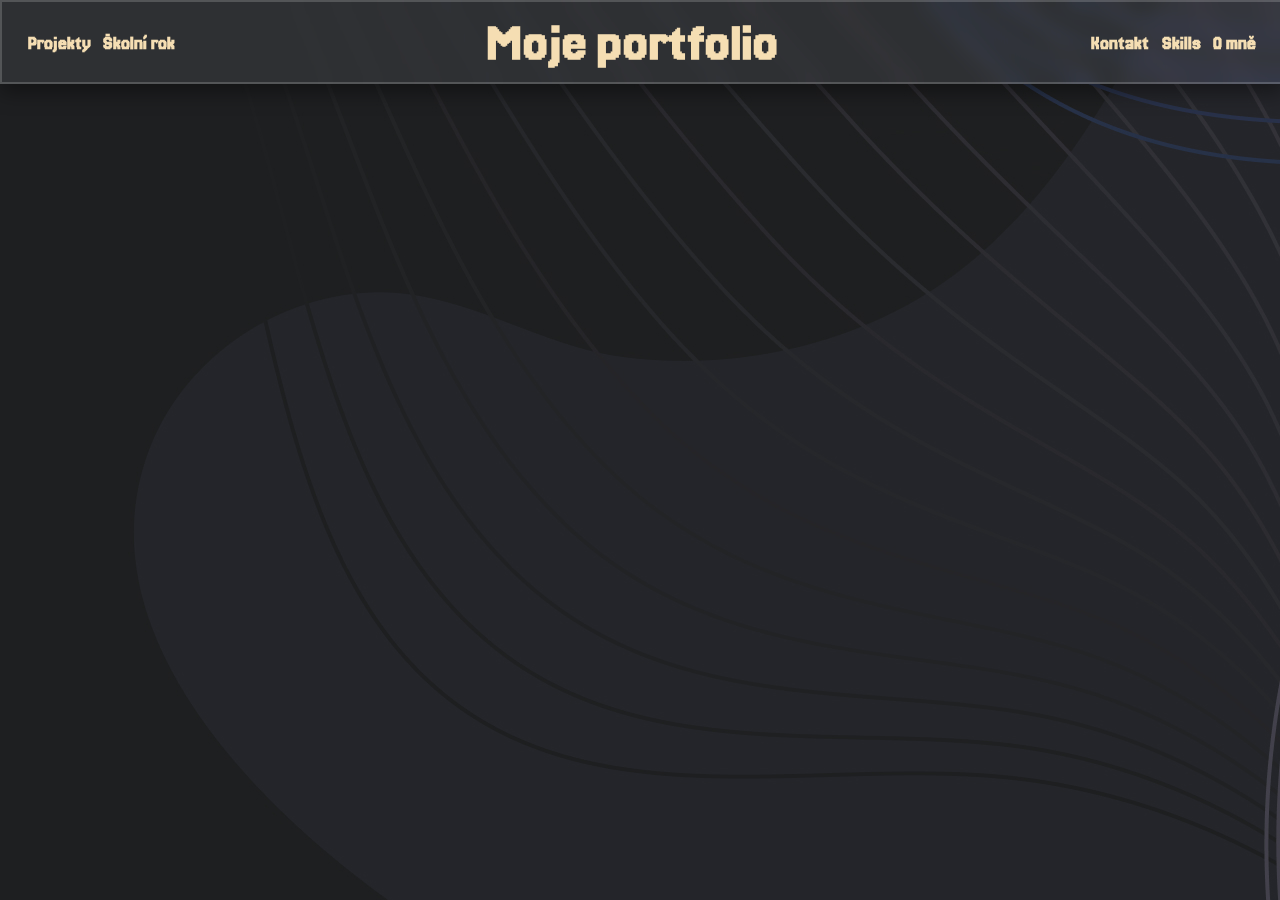
<file: cd/index.html>
<!DOCTYPE html>
<html lang="en">
<head>
    <meta charset="UTF-8">
    <meta name="viewport" content="width=device-width, initial-scale=1.0">
    <title>Portfolio - Jan Přinda</title>
    <link rel="stylesheet" href="header/css/imports.css">
    <link rel="stylesheet" href="body.css">
    <link rel="preconnect" href="https://fonts.googleapis.com">
    <link rel="preconnect" href="https://fonts.gstatic.com" crossorigin>
    <link href="https://fonts.googleapis.com/css2?family=Bebas+Neue&family=Jersey+20&display=swap" rel="stylesheet">
    <link rel="icon" type="image/png" href="../../globalassets/infis-logo.png">
</head>
<body>
    <header class="site-header">
        
        <div class="left-side">
            <a href="pages/projekty/projekty.html">Projekty</a>
            <a href="pages/skolnirok/skolnirok.html">Školní rok</a>
        </div>

        <a class="site-name">Moje portfolio</a>

        <div class="right-side">
            <a href="pages/kontakt/kontakt.html">Kontakt</a>
            <a href="pages/skills/skills.html">Skills</a>
            <a href="pages/aboutme/aboutme.html">O mně</a>
        </div>
    </header>

    <div class="infis-main-animation">
        

    </div>
</body>
</html>
</file>
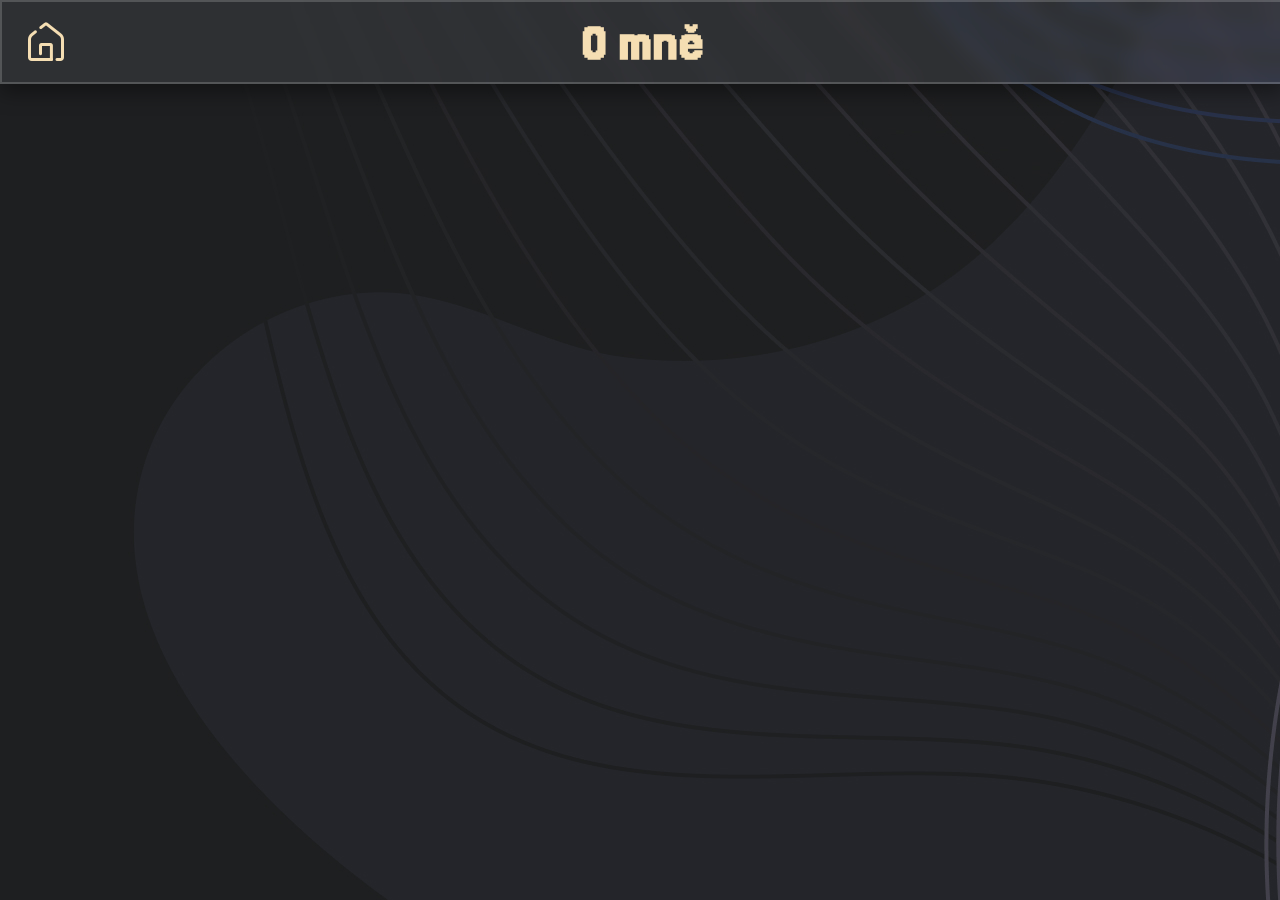
<file: cd/pages/aboutme/aboutme.html>
<!DOCTYPE html>
<html lang="en">
<head>
    <meta charset="UTF-8">
    <meta name="viewport" content="width=device-width, initial-scale=1.0">
    <title>Portfolio-O mně</title>
    <link rel="stylesheet" href="../../body.css">
    <link rel="stylesheet" href="../../defaults.css">
    <link rel="preconnect" href="https://fonts.googleapis.com">
    <link rel="preconnect" href="https://fonts.gstatic.com" crossorigin>
    <link href="https://fonts.googleapis.com/css2?family=Bebas+Neue&family=Jersey+20&display=swap" rel="stylesheet">
    <link rel="stylesheet" href="assets/css/home-icon.css">
    <link rel="icon" type="image/png" href="../../globalassets/infis-logo.png">
    
    
    <!-- Font Awesome -->
    <link rel="stylesheet" href="../../globalassets/home-icon.png">
</head>
<body>
    <header class="header">
        <a href="../../index.html">
            <img src="../../globalassets/home-icon2.png" alt="Home" class="home-icon">
        </a>

        <div class="default-name">O mně</div>
    </header>
</body>
</html>
</file>
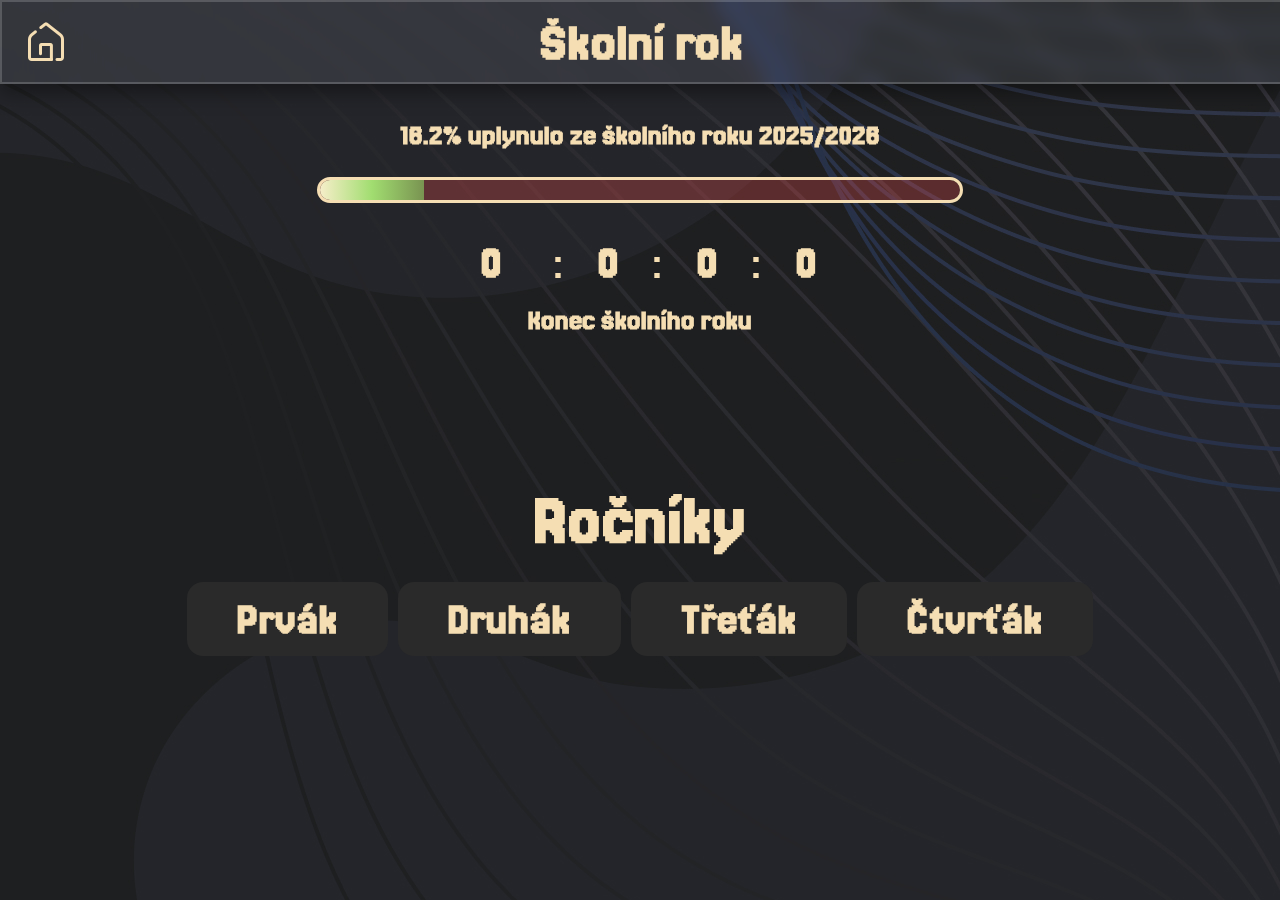
<file: cd/pages/skolnirok/skolnirok.html>
<!DOCTYPE html>
<html lang="en">
<head>
    <meta charset="UTF-8">
    <meta name="viewport" content="width=device-width, initial-scale=1.0">
    <title>Portfolio-Školní rok</title>
    <link rel="stylesheet" href="../../body.css">
    <link rel="stylesheet" href="../../defaults.css">
    <link rel="preconnect" href="https://fonts.googleapis.com">
    <link rel="preconnect" href="https://fonts.gstatic.com" crossorigin>
    <link href="https://fonts.googleapis.com/css2?family=Bebas+Neue&family=Jersey+20&display=swap" rel="stylesheet">
    <link rel="icon" type="image/png" href="../../globalassets/infis-logo.png">
    <link rel="stylesheet" href="assets/css/timeline.css">
    <link rel="stylesheet" href="assets/css/rolling-digits.css">
    <link rel="stylesheet" href="assets/css/text-rocniky.css">
    <link rel="stylesheet" href="assets/css/rocniky-buttons.css">
    
    
    <!-- Font Awesome -->
    <link rel="stylesheet" href="../../globalassets/home-icon.png">
</head>
<body>
    <header class="header">
        <a href="../../index.html">
            <img src="../../globalassets/home-icon2.png" alt="Home" class="home-icon">
        </a>
        <div class="default-name">Školní rok</div>

        

    </header>

    <div class="percent-text">
        <p id="percent-text"></p>
    </div>


    <div class="timeline-container">
        <div class="timeline-progress"></div>
    </div>

    

  <!-- Rolling digits countdown -->
  <div class="countdown-container">
    <div class="digit-column" id="days">
      <div class="roller"></div>
    </div>
    <div class="colon">:</div>
    <div class="digit-column" id="hours">
      <div class="roller"></div>
    </div>
    <div class="colon">:</div>
    <div class="digit-column" id="minutes">
      <div class="roller"></div>
    </div>
    <div class="colon">:</div>
    <div class="digit-column" id="seconds">
      <div class="roller"></div>
    </div>
  </div>
    <div class="count-subtitle">Konec školního roku</div>

  <div class="rocniky">
    <div class="text-rocniky">Ročníky</div>
    <div class="rocniky-buttons">
        <button class="prvak">Prvák</button>
        <button class="druhak">Druhák</button>
        <button class="tretak">Třeťák</button>
        <button class="ctvrtak">Čtvrťák</button>
    </div>
  </div>

    <script src="assets/js/timeline.js" defer></script>
    <script src="./assets/js/rolling-digits.js" defer></script>



    
    

</body>
</html>
</file>
<file: cd/header/css/imports.css>
@import url("header_structure.css");
@import url("links_underlines.css");
</file>
<file: cd/body.css>
body {
    margin: 0;
    font-family: "Jersey 20", serif;
    background: url("./header/assets/images/Background.jpg") no-repeat center center;

}
</file>
<file: cd/defaults.css>
.header {
    position: fixed;
    top: 0;
    left: 0;
    width: 100%;
    height: 80px;
    padding: 0 0px;

    display: flex;
    text-align: center;
    align-items: center;
    justify-content: center; /* centers the text */

    background: rgba(255, 255, 255, 0.08);
    backdrop-filter: blur(10px) saturate(160%);
    -webkit-backdrop-filter: blur(10px) saturate(160%);
    border: 2px solid rgba(255, 255, 255, 0.18);
    box-shadow: 0 8px 20px rgba(0,0,0,0.4);

    font-family: "Jersey 20", serif;
    font-size: 55px; 
    font-weight: bolder;
    color: wheat;
}

.home-icon {
    position: absolute;
    left: 20px;           /* left side of header */
    top: 50%;             /* vertical center */
    transform: translateY(-50%); /* perfect vertical centering */
    
    width: 48px;
    height: 48px;
    fill: wheat;
    transition: transform 0.3s ease; /* smooth hover effect */
}

.home-icon:hover {
    transform: translateY(-50%) scale(1.15); /* only grows on hover */
}

.default-name {
    text-align: center;
}
</file>
<file: cd/pages/aboutme/assets/css/home-icon.css>
.home-icon {
    position: absolute;   /* keeps it stuck to the left */
    left: 20px;           /* proper padding from the left edge */
    top: 50%;             /* vertically center */
    transform: translateY(-50%); /* perfect vertical centering */
    
    width: 48px;
    height: 48px;
    fill: wheat;
    transition: transform 0.3s ease; /* smooth hover animation */
}

.home-icon:hover {
    transform: translateY(-50%) scale(1.15); /* combine centering and hover scale */
}
</file>
<file: cd/pages/skolnirok/assets/css/timeline.css>
.timeline-container {
  width: 50%; 
  height: 20px; 
  background-color: #ee4e4e4b; 
  border-radius: 20px; 
  overflow: hidden;
  margin: 20px auto 0 auto;
  outline-width: 3px;
  outline-color: wheat;
  outline-style: solid;
}

.timeline-progress {
  height: 100%;
  width: 0%; /* startuje od nuly, animaci řídí JS */
  background: linear-gradient(90deg, #F6EEC9, #A1DD70, #799351); 
}

p {
  font-family: "Jersey 20", serif;
  font-size: 30px;
  font-weight: bolder;
  color: wheat;
  margin-top: 120px;
  text-align: center;
}

.count-subtitle {
  text-align: center;
  font-family: "Jersey 20", serif;
  font-size: 30px;
  font-weight: bolder;
  color: wheat;
  margin-top: 0px;
}
</file>
<file: cd/pages/skolnirok/assets/css/rolling-digits.css>
.countdown-container {
    display: flex;
    justify-content: center;
    align-items: center;
    margin-top: 30px;
    font-family: "Jersey 20", sans-serif;
    gap: 12px;
}

.digit-column {
    width: 55px; /* standardní sloupce */
    height: 70px;
    overflow: hidden;
    position: relative;
    display: flex;
    justify-content: center; /* horizontálně centrované */
    align-items: flex-start; /* pro roll efekt */
    background-color: transparent; /* žádné rámečky */
}

#days {
    width: 90px; /* širší pro dny */
}

.roller {
    display: flex;
    flex-direction: column;
}

.roller div {
    height: 70px;
    line-height: 70px;
    text-align: center;
    font-size: 45px;
    font-weight: 600;
    color: wheat; /* nová barva textu */
    transition: transform 0.5s ease-in-out;

}

/* upravené ":" aby bylo přesně centrované */
.colon {
    width: 20px;                  /* šířka dvojtečky */
    display: flex;
    justify-content: center;      /* horizontální centrování */
    align-items: center;          /* vertikální centrování */
    font-size: 45px;
    line-height: 70px;            /* musí odpovídat výšce digit sloupce */
    color: wheat;
    padding-bottom: 5px;
}
</file>
<file: cd/pages/skolnirok/assets/css/text-rocniky.css>
.text-rocniky {
    color: wheat;
    font-size: 80px;
    font-weight:bolder;
    text-align: center;
    padding-top: 110px;
}
</file>
<file: cd/pages/skolnirok/assets/css/rocniky-buttons.css>
/* Kontejner pro ročníky */
.rocniky {
    display: flex;
    flex-direction: column;
    align-items: center;
    gap: 15px;
    margin-top: 40px;
    font-family: "Jersey 20", sans-serif;
}

/* Nadpis */
.text-rocniky {
    font-size: 60px;
    font-weight: bold;
    color: wheat;
    margin-bottom: 10px;
    transition: font-size 0.3s ease; /* smooth resize */
}

/* Kontejner pro tlačítka */
.rocniky-buttons {
    display: flex;
    flex-wrap: wrap;   /* 👈 umožní 2x2 layout na mobilech */
    gap: 10px;
    justify-content: center;
}

/* Základní styl tlačítek */
.rocniky-buttons button {
    padding: 10px 40px;
    font-family: "Jersey 20", sans-serif;
    font-size: 40px;
    font-weight: bolder;
    color: wheat;
    background-color: #2a2a2a;
    border: none;
    border-radius: 16px;
    cursor: pointer;
    transition: 
        background-color 0.3s ease, 
        transform 0.2s ease,
        font-size 0.3s ease,
        padding 0.3s ease; /* 👈 smooth resize */
}

/* Hover efekt – jemný lift */
.rocniky-buttons button:hover {
    transform: translateY(-2px);
}

/* Barevný hover pro jednotlivé ročníky */
.prvak:hover { background-color: #AF3E3E; color: white; }
.druhak:hover { background-color: #A3DC9A; color: white; }
.tretak:hover { background-color: #555879; color: white; }
.ctvrtak:hover { background-color: #F08787; color: white; }

/* Kliknutí – tmavší barva zpět */
.rocniky-buttons button:active {
    transform: translateY(0);
    background-color: #1f1f1f;
}

/* 📱 Telefony – dvě tlačítka vedle sebe */
@media (max-width: 480px) {
    .text-rocniky {
        font-size: 36px;
    }

    .rocniky-buttons {
        gap: 8px;
    }

    .rocniky-buttons button {
        flex: 1 1 calc(50% - 8px); /* 👈 přesně 2 tlačítka na řádek */
        font-size: 22px;
        padding: 8px 12px;
    }
}

/* 📲 Tablety (do 768px) */
@media (max-width: 768px) {
    .text-rocniky {
        font-size: 44px;
    }

    .rocniky-buttons button {
        font-size: 28px;
        padding: 10px 20px;
    }
}

/* 💻 Velký monitor */
@media (min-width: 1200px) {
    .text-rocniky {
        font-size: 72px;
    }

    .rocniky-buttons button {
        font-size: 46px;
        padding: 14px 50px;
    }
}
</file>
